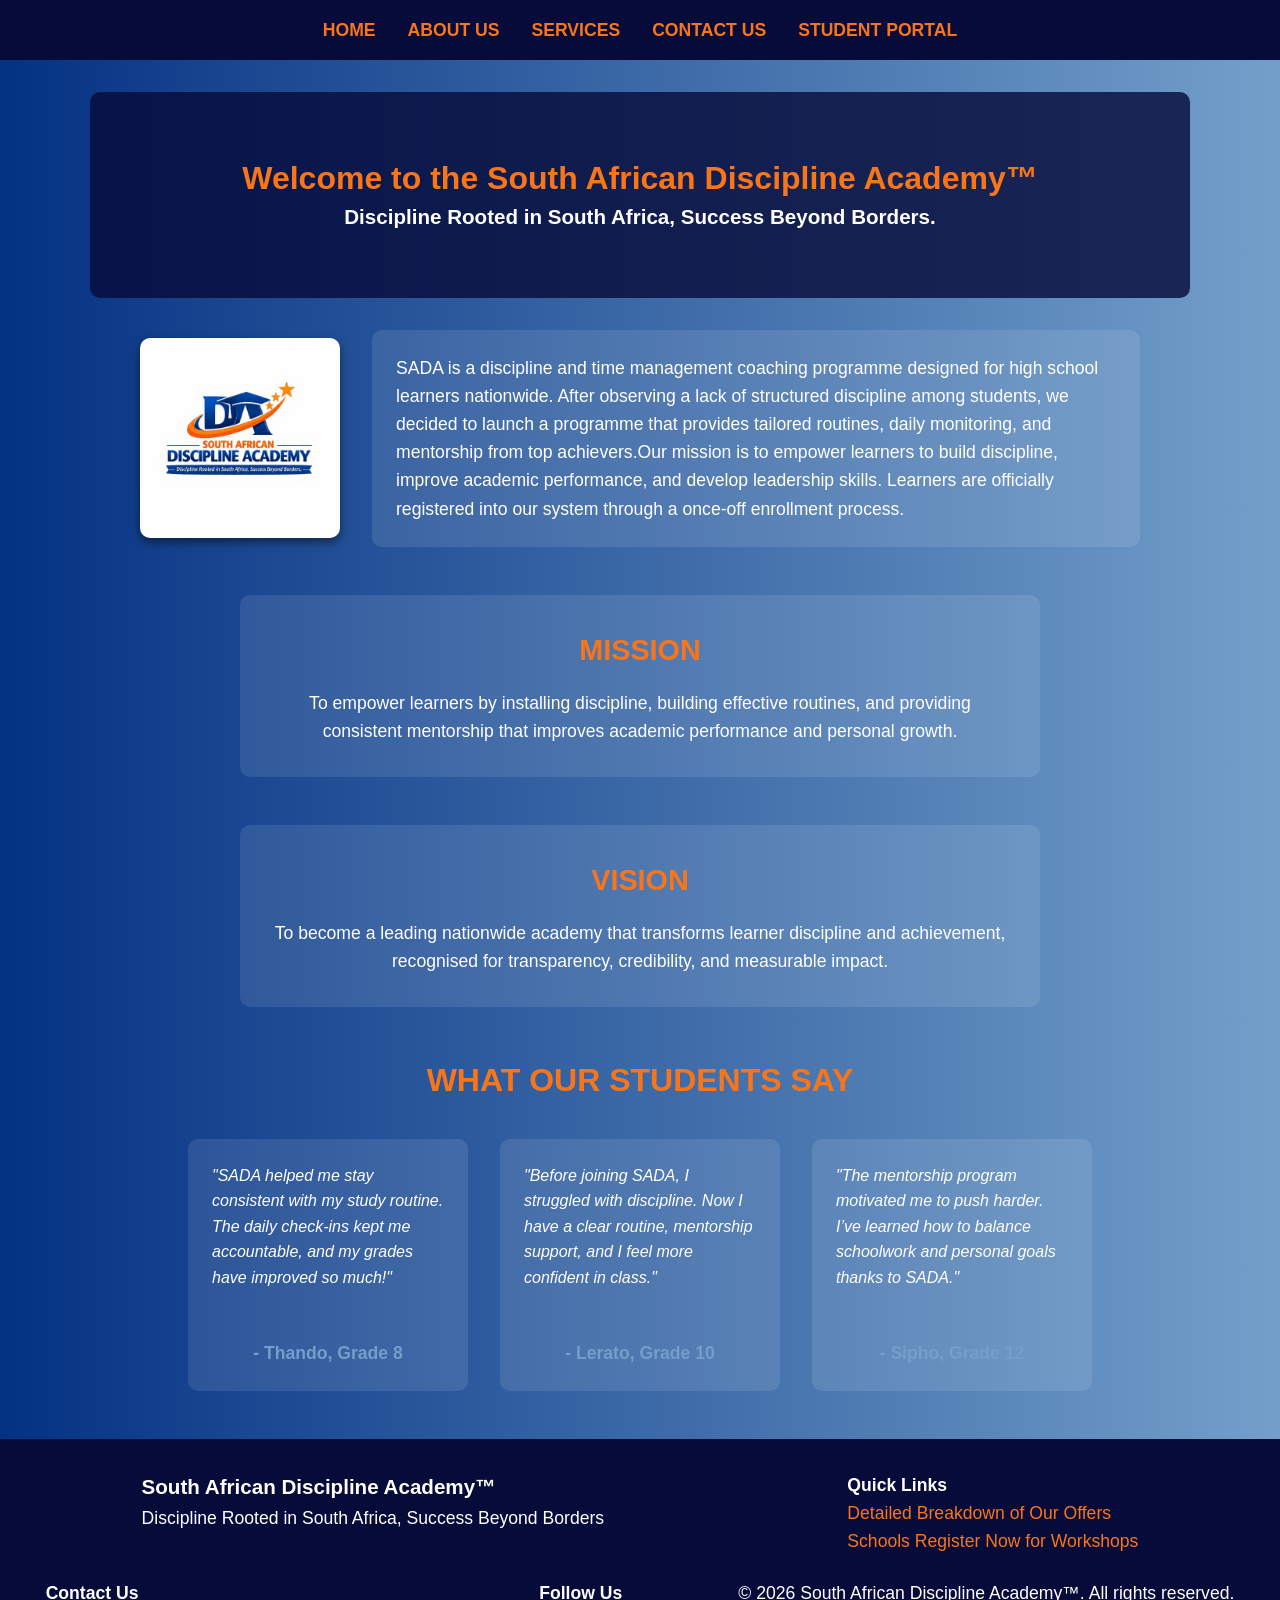
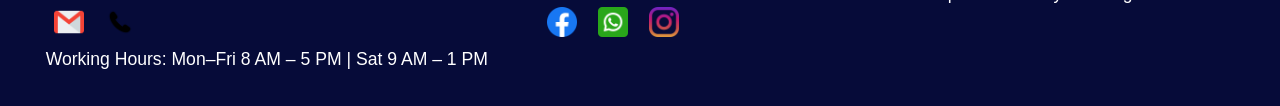
<file: index.html>
<!DOCTYPE html>
<html lang="en">
<head>
    <meta charset="UTF-8">
    <meta name="viewport" content="width=device-width, initial-scale=1.0">
    <title>HOME - SADA</title>
    <link rel="stylesheet" href="styles.css">

</head>
<body>
    <!--   Navigation -->
   <div class="navbar">
  <nav>
    <a href="index.html">HOME</a> 
    <a href="about.html">ABOUT US</a> 
    <a href="services.html">SERVICES</a> 
    <a href="contact.html">CONTACT US</a> 
    <a href="portal.html">STUDENT PORTAL</a>
  </nav>
</div>
    <!-- Hero / Welcome -->
    <section>
      <div class="welcome-box">
        <h1>Welcome to the South African Discipline Academy&trade;</h1>
         <h3>Discipline Rooted in South Africa, Success Beyond Borders.</h3>
      
      </div>
      <!-- intro -->
      <div class="logo-box">
        <img src="images/hero/LOGO.jpeg" alt="logo" class="SADA logo">
       <p class="intro-text">SADA is a discipline and time management coaching programme designed for high school learners nationwide.
        After observing a lack of structured discipline among students, 
        we decided to launch a programme that provides tailored routines, daily monitoring, and mentorship from top achievers.Our mission is to empower learners to build discipline, improve academic performance, and develop leadership skills. Learners are officially registered into our system through a once‑off enrollment process.</p>
      </div>
    </section>


    <!-- Mission -->
    <section class="mission-box">
        <h2 class="mission-title">MISSION</h2>
        <p class="mission-text">To empower learners by installing discipline, building effective routines, and 
providing consistent mentorship that improves academic performance and personal growth.</p>
    </section>

    <!-- Vision -->
    <section class="mission-box">
        <h2 class="mission-title">VISION</h2>
        <p class="mission-text">To become a leading nationwide academy that transforms learner discipline and 
achievement, recognised for transparency, credibility, and measurable impact.</p>
    </section>

    <!-- Testimonials -->
    
<section class="testimonials">
  <h2>WHAT OUR STUDENTS SAY</h2>
  <div>
    
    <div>
      <p><i>"SADA helped me stay consistent with my study routine. The daily check-ins kept me accountable, and my grades have improved so much!"</i></p>
      <h4>- Thando, Grade 8</h4>
    </div>
    
    <div>
      <p><i>"Before joining SADA, I struggled with discipline. Now I have a clear routine, mentorship support, and I feel more confident in class."</i></p>
      <h4>- Lerato, Grade 10</h4>
    </div>
    
    <div>
      <p><i>"The mentorship program motivated me to push harder. I’ve learned how to balance schoolwork and personal goals thanks to SADA."</i></p>
      <h4>- Sipho, Grade 12</h4>
    </div>
    
  </div>
</section>



<!-- Footer -->
   <footer>
  <div>
    <h3>South African Discipline Academy&trade;</h3>
    <p>Discipline Rooted in South Africa, Success Beyond Borders</p>
  </div>

  <div>
    <h4>Quick Links</h4>
    <a href="Detailed Breakdown.html">Detailed Breakdown of Our Offers</a><br>
    <a href="https://docs.google.com/forms/d/e/1FAIpQLSfvO3RG-C7baYHBlSkjq3OkxenrDCZ-SoeYzi7Da3I5WyfHOg/viewform" target="_blank">
      Schools Register Now for Workshops
    </a>
  </div>

  <div>
    <h4>Contact Us</h4>
    <a href="mailto:info@sadisciplineacademy.co.za">
      <img src="images/icons/gmail.png" alt="Email" width="30" height="30">
    </a>
    <a href="tel:+27 723 140 840">
      <img src="images/icons/phone.png" alt="Phone" width="30" height="30">
    </a>
    <p>Working Hours: Mon–Fri 8 AM – 5 PM  | Sat 9 AM – 1 PM</p>
  </div>

  <div>
    <h4>Follow Us</h4>
      <a href="https://www.facebook.com/share/1HBwMJVQP3/">
       <img src="images/icons/facebook.png" alt="Facebook link" width="30" height="30">
      </a>
      <a href="https://wa.me/qr/XKIOKYFAFIOEA1">
        <img src="images/icons/whatsapp.png" alt="WhatsApp link" width="30" height="30">
      </a>
      <a href="https://www.instagram.com/mafiswana22/">
       <img src="images/icons/instagram.png" alt="Instagram link" width="30" height="30">
      </a>
  </div>

  <div>
    <p>© 2026 South African Discipline Academy&trade;. All rights reserved.</p>
  </div>
</footer>

</body>
</html>
</file>
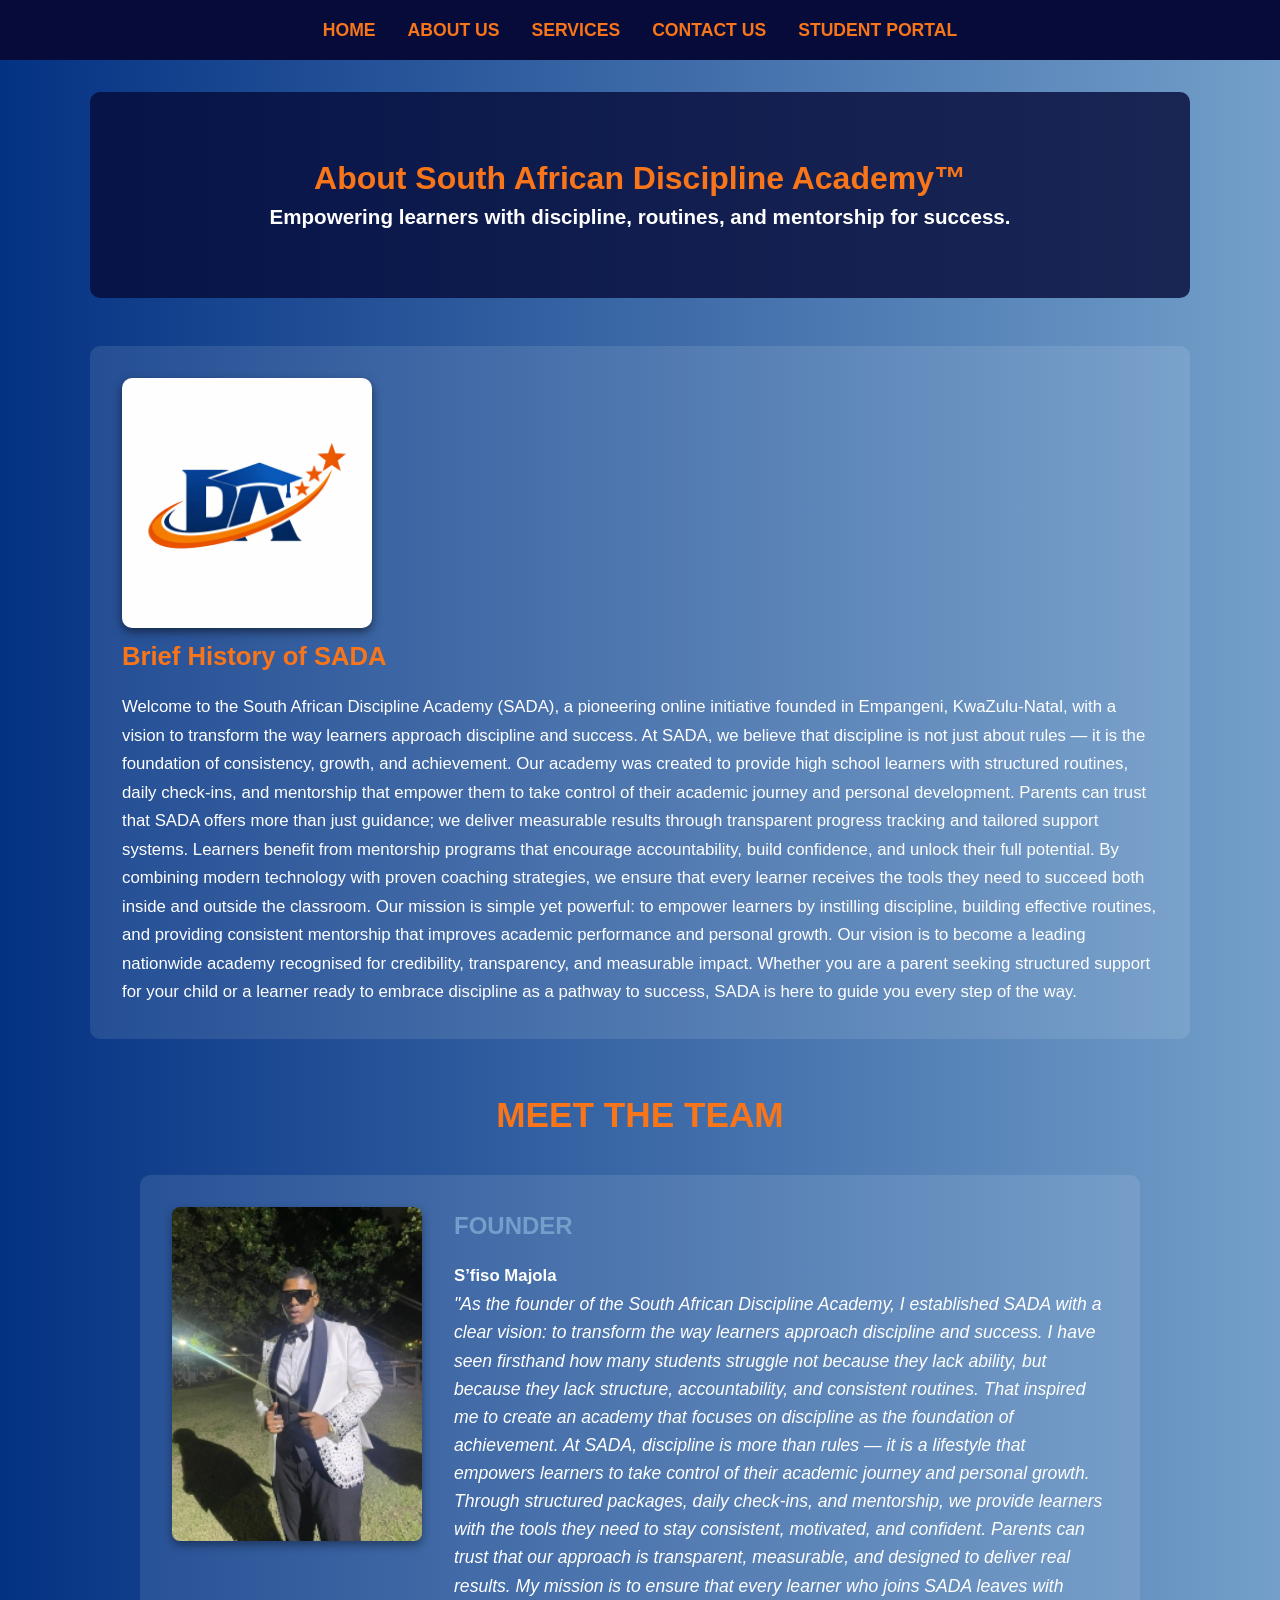
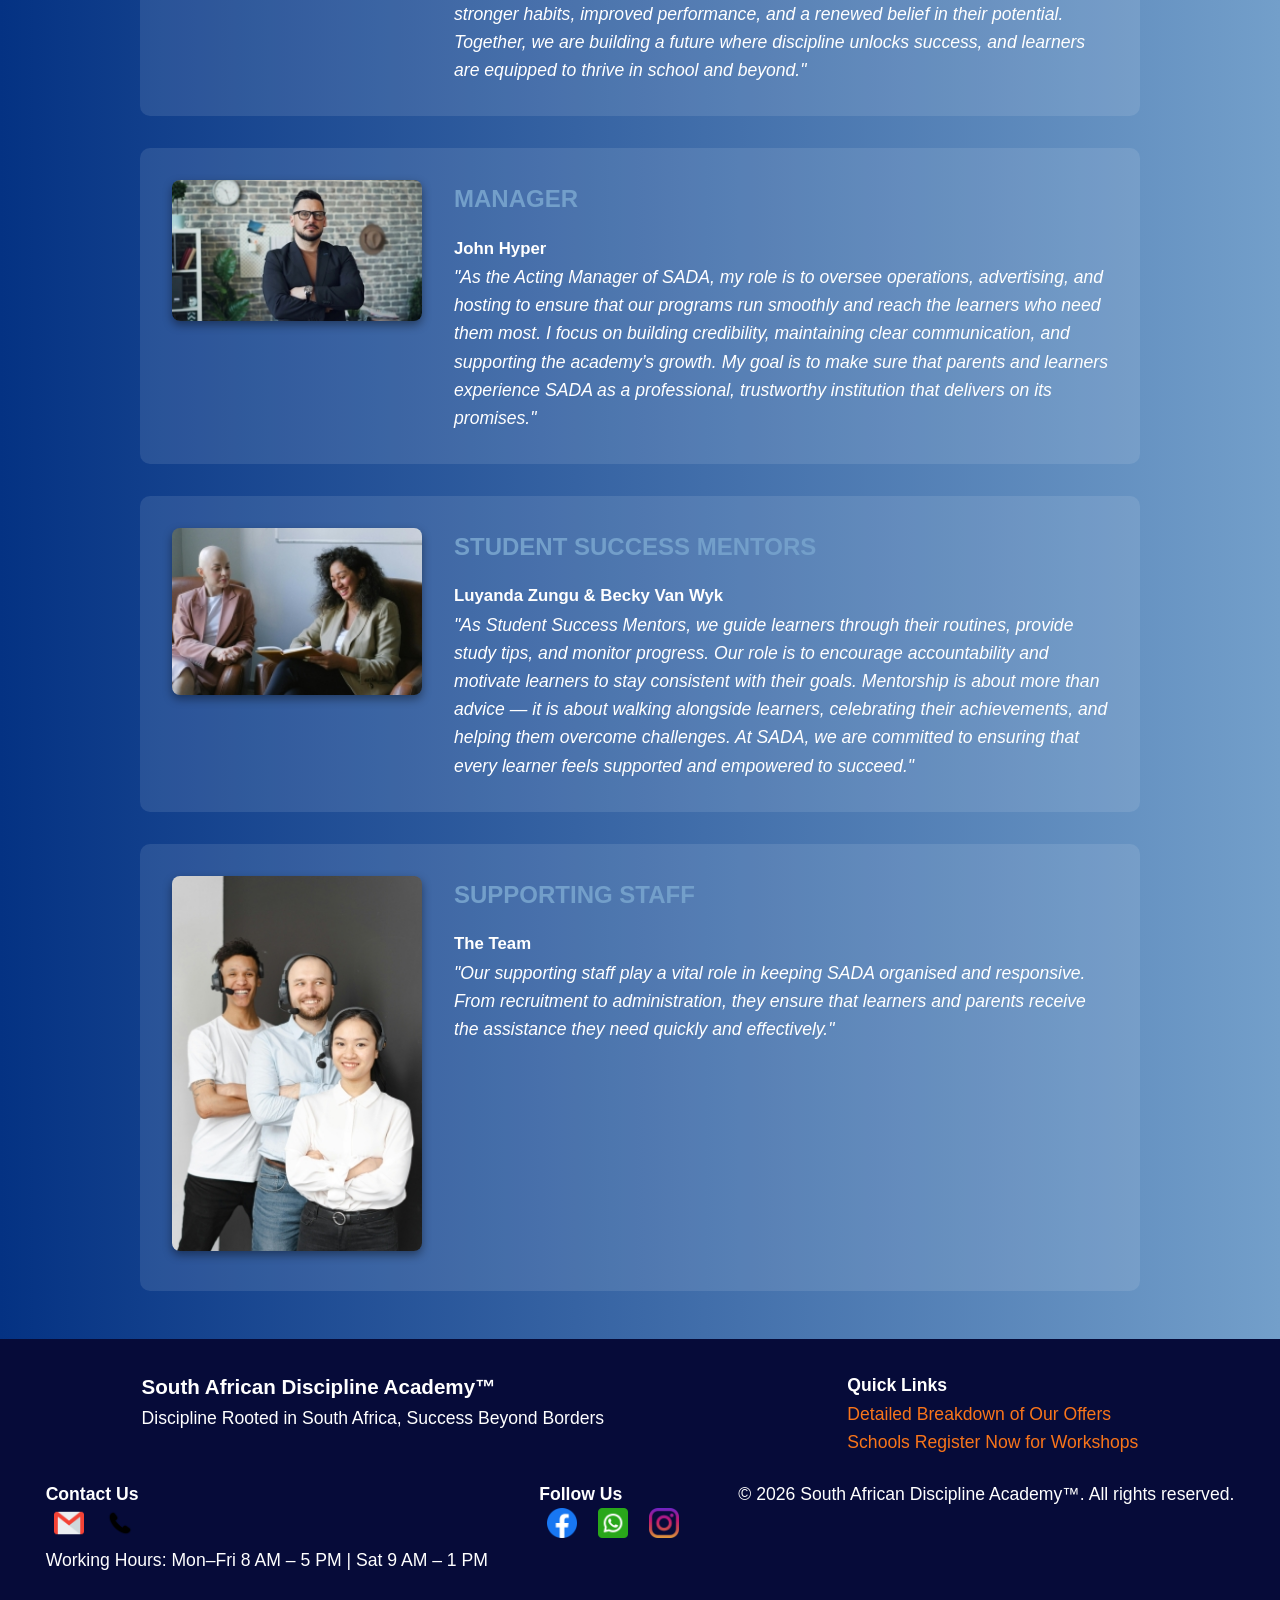
<file: about.html>
<!DOCTYPE html>
<html lang="en">
<head>
  <meta charset="UTF-8">
  <meta name="viewport" content="width=device-width, initial-scale=1.0">
  <title>About Us - SADA</title>
  <link rel="stylesheet" href="styles.css">
</head>


<body>
   <div class="navbar">
  <nav>
    <a href="index.html">HOME</a> 
    <a href="about.html">ABOUT US</a> 
    <a href="services.html">SERVICES</a> 
    <a href="contact.html">CONTACT US</a> 
    <a href="portal.html">STUDENT PORTAL</a>
  </nav>
</div>

  <!-- Headline -->
    <div class="welcome-box">
    <h1>About South African Discipline Academy&trade;</h1>
    <h3>Empowering learners with discipline, routines, and mentorship for success.</h3> 
  </div>

  <!-- Logo and Brief History -->
  <section class="about-history">
    <div class="history-box">
      <div class="history-logo">
    <img src="images/hero/Logotag.jpeg" alt="SADA Logo">
      </div>
      <div class="history-text">
    <h3>Brief History of SADA</h3>
    <p>
      Welcome to the South African Discipline Academy (SADA), a pioneering online initiative founded in Empangeni, KwaZulu‑Natal, with a vision to transform the way learners approach discipline and success. At SADA, we believe that discipline is not just about rules — it is the foundation of consistency, growth, and achievement. Our academy was created to provide high school learners with structured routines, daily check‑ins, and mentorship that empower them to take control of their academic journey and personal development.

Parents can trust that SADA offers more than just guidance; we deliver measurable results through transparent progress tracking and tailored support systems. Learners benefit from mentorship programs that encourage accountability, build confidence, and unlock their full potential. By combining modern technology with proven coaching strategies, we ensure that every learner receives the tools they need to succeed both inside and outside the classroom.

Our mission is simple yet powerful: to empower learners by instilling discipline, building effective routines, and providing consistent mentorship that improves academic performance and personal growth. Our vision is to become a leading nationwide academy recognised for credibility, transparency, and measurable impact. Whether you are a parent seeking structured support for your child or a learner ready to embrace discipline as a pathway to success, SADA is here to guide you every step of the way.
    </p>
  </div>
    </div>
  </section>

  <!-- Meet the Team -->
   <section class="team-section">
   <h1>MEET THE TEAM</h1>
</section>
<!-- Founder -->
<div class="team-box">
  <div class="team-image">
    <img src="images/hero/WhatsApp Image 2026-04-17 at 16.32.48.jpg" alt="Founder">
  </div>
  <div class="team-info">
    <h2>FOUNDER</h2>
   <b><p>S’fiso Majola</p></b> <i>"As the founder of the South African Discipline Academy, I established SADA with a clear vision: to transform the way learners approach discipline and success. I have seen firsthand how many students struggle not because they lack ability, but because they lack structure, accountability, and consistent routines. That inspired me to create an academy that focuses on discipline as the foundation of achievement.

At SADA, discipline is more than rules — it is a lifestyle that empowers learners to take control of their academic journey and personal growth. Through structured packages, daily check‑ins, and mentorship, we provide learners with the tools they need to stay consistent, motivated, and confident. Parents can trust that our approach is transparent, measurable, and designed to deliver real results.

My mission is to ensure that every learner who joins SADA leaves with stronger habits, improved performance, and a renewed belief in their potential. Together, we are building a future where discipline unlocks success, and learners are equipped to thrive in school and beyond."</i></p>
  </div>
</div>

<!-- Manager -->
<div class="team-box">
  <div class="team-image">
    <img src="images/hero/vitaly-gariev-jiOJQF5xEdw-unsplash.jpg" alt="Manager">
  </div>
  <div class="team-info">
    <h2>MANAGER</h2>
    <b><p>John Hyper</p></b>  <i>"As the Acting Manager of SADA, my role is to oversee operations, advertising, and hosting to ensure that our programs run smoothly and reach the learners who need them most. I focus on building credibility, maintaining clear communication, and supporting the academy’s growth. My goal is to make sure that parents and learners experience SADA as a professional, trustworthy institution that delivers on its promises."</i></p>
  </div>
</div>

<!-- Student Success Mentors -->
<div class="team-box">
  <div class="team-image">
    <img src="images/hero/pexels-shvetsa-5325089.jpg" alt="Mentors">
  </div>
  <div class="team-info">
    <h2>STUDENT SUCCESS MENTORS</h2>
   <b><p>Luyanda Zungu & Becky Van Wyk</p></b> <i>"As Student Success Mentors, we guide learners through their routines, provide study tips, and monitor progress. Our role is to encourage accountability and motivate learners to stay consistent with their goals. Mentorship is about more than advice — it is about walking alongside learners, celebrating their achievements, and helping them overcome challenges. At SADA, we are committed to ensuring that every learner feels supported and empowered to succeed."</i></p>
  </div>
</div>

<!-- Supporting Staff -->
<div class="team-box">
  <div class="team-image">
    <img src="images/hero/pexels-mikhail-nilov-7681580.jpg" alt="Staff">
  </div>
  <div class="team-info">
    <h2>SUPPORTING STAFF</h2>
    <b><p>The Team</p></b> <i>"Our supporting staff play a vital role in keeping SADA organised and responsive. From recruitment to administration, they ensure that learners and parents receive the assistance they need quickly and effectively."</i></p>
  </div>
</div>


   <!-- Footer -->
   <footer>
  <div>
    <h3>South African Discipline Academy&trade;</h3>
    <p>Discipline Rooted in South Africa, Success Beyond Borders</p>
  </div>

  <div>
    <h4>Quick Links</h4>
    <a href="Detailed Breakdown.html">Detailed Breakdown of Our Offers</a><br>
    <a href="https://docs.google.com/forms/d/e/1FAIpQLSfvO3RG-C7baYHBlSkjq3OkxenrDCZ-SoeYzi7Da3I5WyfHOg/viewform" target="_blank">
      Schools Register Now for Workshops
    </a>
  </div>

  <div>
    <h4>Contact Us</h4>
    <a href="mailto:info@sadisciplineacademy.co.za">
      <img src="images/icons/gmail.png" alt="Email" width="30" height="30">
    </a>
    <a href="tel:+27 723 140 840">
      <img src="images/icons/phone.png" alt="Phone" width="30" height="30">
    </a>
    <p>Working Hours: Mon–Fri 8 AM – 5 PM  | Sat 9 AM – 1 PM</p>
  </div>

  <div>
    <h4>Follow Us</h4>
      <a href="https://www.facebook.com/share/1HBwMJVQP3/">
       <img src="images/icons/facebook.png" alt="Facebook" width="30" height="30">
      </a>
      <a href="https://wa.me/qr/XKIOKYFAFIOEA1">
        <img src="images/icons/whatsapp.png" alt="WhatsApp" width="30" height="30">
      </a>
      <a href="https://www.instagram.com/mafiswana22/">
       <img src="images/icons/instagram.png" alt="Instagram" width="30" height="30">
      </a>
  </div>

  <div>
    <p>© 2026 South African Discipline Academy&trade;. All rights reserved.</p>
  </div>
</footer>
</body>
</html>
</file>
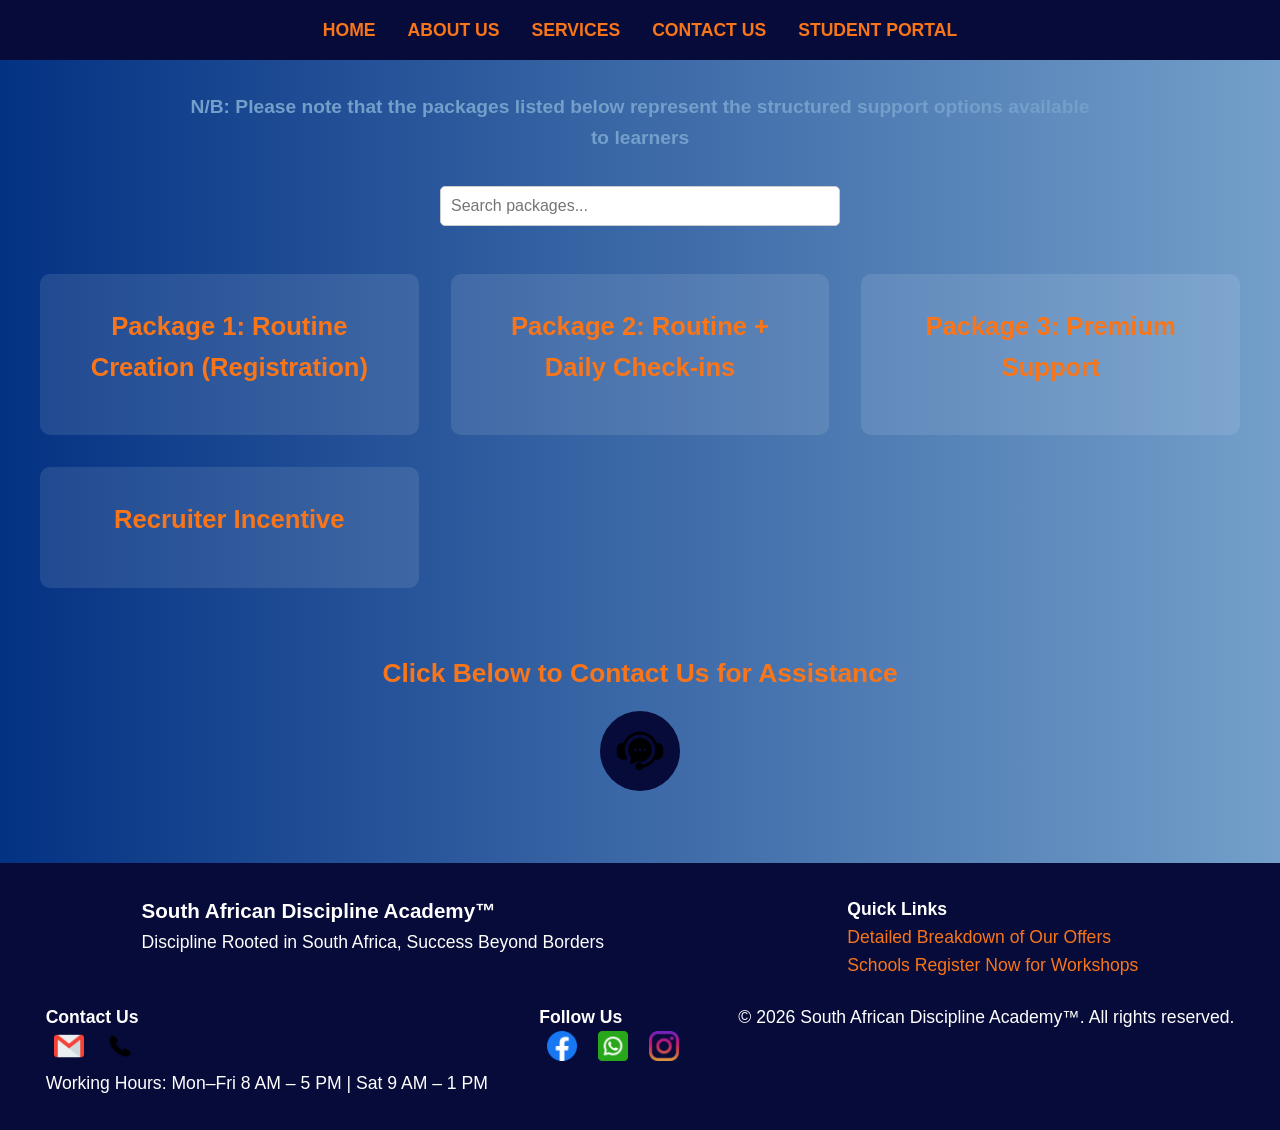
<file: Detailed Breakdown.html>
<!DOCTYPE html>
<html lang="en">
<head>
  <meta charset="UTF-8">
  <meta name="viewport" content="width=device-width, initial-scale=1.0">
  <title>Detailed Breakdown - SADA</title>
  <link rel="stylesheet" href="styles.css">

</head>
<body>

  <!-- Navigation -->
   <div class="navbar">
  <nav>
    <a href="index.html">HOME</a> 
    <a href="about.html">ABOUT US</a> 
    <a href="services.html">SERVICES</a> 
    <a href="contact.html">CONTACT US</a> 
    <a href="portal.html">STUDENT PORTAL</a>
  </nav>
</div>
 <h2 class="note">N/B: Please note that the packages listed below represent the structured support options available to learners</h2>
  <!--Detailed Breakdown for Offers-->
<!-- Search bar ABOVE the grid -->
  <input type="text" id="searchBox" placeholder="Search packages..." class="search-bar">
  <section class="breakdown-section">

  <!-- Package 1 -->
  <article class="breakdown-box">
    <h3 onclick="toggleBox(this)">Package 1: Routine Creation (Registration)</h3>
    <p style="display:none;">
      Our Routine Creation package is the starting point for every learner at SADA. 
      For a once‑off registration fee of R200, learners receive a personalized routine 
      designed to fit their academic and personal needs. This 30–60‑minute session can 
      be conducted either over the phone or face‑to‑face in Empangeni, ensuring that 
      each learner begins their journey with a clear, structured plan. By registering, 
      learners are officially added to our system and gain access to the academy’s 
      support network.
    </p>
  </article>

  <!-- Package 2 -->
  <article class="breakdown-box">
    <h3 onclick="toggleBox(this)">Package 2: Routine + Daily Check‑ins</h3>
    <p style="display:none;">
      The Routine + Daily Check‑ins package builds on the foundation of routine creation 
      by adding consistent accountability. For R480 initially, followed by R280 per month, 
      learners benefit from daily five‑minute monitoring calls. These check‑ins provide 
      encouragement, track progress, and help learners stay on course with their routines. 
      Parents can feel confident knowing that their child is being guided and supported 
      every day, with measurable results that reflect commitment and growth.
    </p>
  </article>

  <!-- Package 3 -->
  <article class="breakdown-box">
    <h3 onclick="toggleBox(this)">Package 3: Premium Support</h3>
    <p style="display:none;">
      Our Premium Support package is designed for learners who want maximum guidance 
      and mentorship. The first month costs R650, followed by R450 per month thereafter. 
      This package includes routine creation, daily monitoring, and weekly 30‑minute calls 
      with Top Achievers via Teams, WhatsApp, or direct communication. Learners also 
      receive an end‑of‑term progress review to evaluate their achievements and areas 
      for improvement. Premium Support ensures that learners are not only disciplined 
      but also inspired by role models who have excelled academically.
    </p>
  </article>

  <!-- Recruiter Incentive -->
  <article class="breakdown-box">
    <h3 onclick="toggleBox(this)">Recruiter Incentive</h3>
    <p style="display:none;">
      At SADA, we reward commitment and results. Learners who demonstrate discipline 
      and progress can earn part‑time roles as recruiters, helping to expand the academy’s 
      reach. Recruiters receive a 15% commission for every new learner they bring in, 
      turning discipline into both personal growth and an opportunity for leadership. 
      This incentive encourages learners to take ownership of their journey while 
      contributing to the success of others.
    </p>
  </article>

</section>

   <!-- Contact Us for Assistance -->
  <section class="contact-section">
    <h2>Click Below to Contact Us for Assistance</h2>
    <a href="tel:+27723140840" class="contact-link">
      <img src="images/services/customer-service.png" alt="Person wearing a headset and smiling representing customer service and phone support; friendly, helpful tone; simple blue background">
    </a>
  </section>

  <!-- Footer -->
   <footer>
  <div>
    <h3>South African Discipline Academy&trade;</h3>
    <p>Discipline Rooted in South Africa, Success Beyond Borders</p>
  </div>

  <div>
    <h4>Quick Links</h4>
    <a href="Detailed Breakdown.html">Detailed Breakdown of Our Offers</a><br>
    <a href="https://docs.google.com/forms/d/e/1FAIpQLSfvO3RG-C7baYHBlSkjq3OkxenrDCZ-SoeYzi7Da3I5WyfHOg/viewform" target="_blank">
      Schools Register Now for Workshops
    </a>
  </div>

  <div>
    <h4>Contact Us</h4>
    <a href="mailto:info@sadisciplineacademy.co.za">
      <img src="images/icons/gmail.png" alt="Email" width="30" height="30">
    </a>
    <a href="tel:+27 723 140 840">
      <img src="images/icons/phone.png" alt="Phone" width="30" height="30">
    </a>
    <p>Working Hours: Mon–Fri 8 AM – 5 PM  | Sat 9 AM – 1 PM</p>
  </div>

  <div>
    <h4>Follow Us</h4>
      <a href="https://www.facebook.com/share/1HBwMJVQP3/">
       <img src="images/icons/facebook.png" alt="Facebook" width="30" height="30">
      </a>
      <a href="https://wa.me/qr/XKIOKYFAFIOEA1">
        <img src="images/icons/whatsapp.png" alt="WhatsApp" width="30" height="30">
      </a>
      <a href="https://www.instagram.com/mafiswana22/">
       <img src="images/icons/instagram.png" alt="Instagram" width="30" height="30">
      </a>
  </div>

  <div>
    <p>© 2026 South African Discipline Academy&trade;. All rights reserved.</p>
  </div>
</footer>
<!-- JavaScript -->
  <script>
    function toggleBox(element) {
      const content = element.nextElementSibling;
      content.style.display = content.style.display === "none" ? "block" : "none";
    }

    const searchBox = document.getElementById("searchBox");
    searchBox.addEventListener("keyup", () => {
      const filter = searchBox.value.toLowerCase();
      document.querySelectorAll(".breakdown-box").forEach(box => {
        if (box.innerText.toLowerCase().includes(filter)) {
          box.style.display = "";
          box.querySelector("p").style.display = "block"; // show description when searching
        } else {
          box.style.display = "none";
        }
      });
    });
  </script>

</body>
</html>
</file>
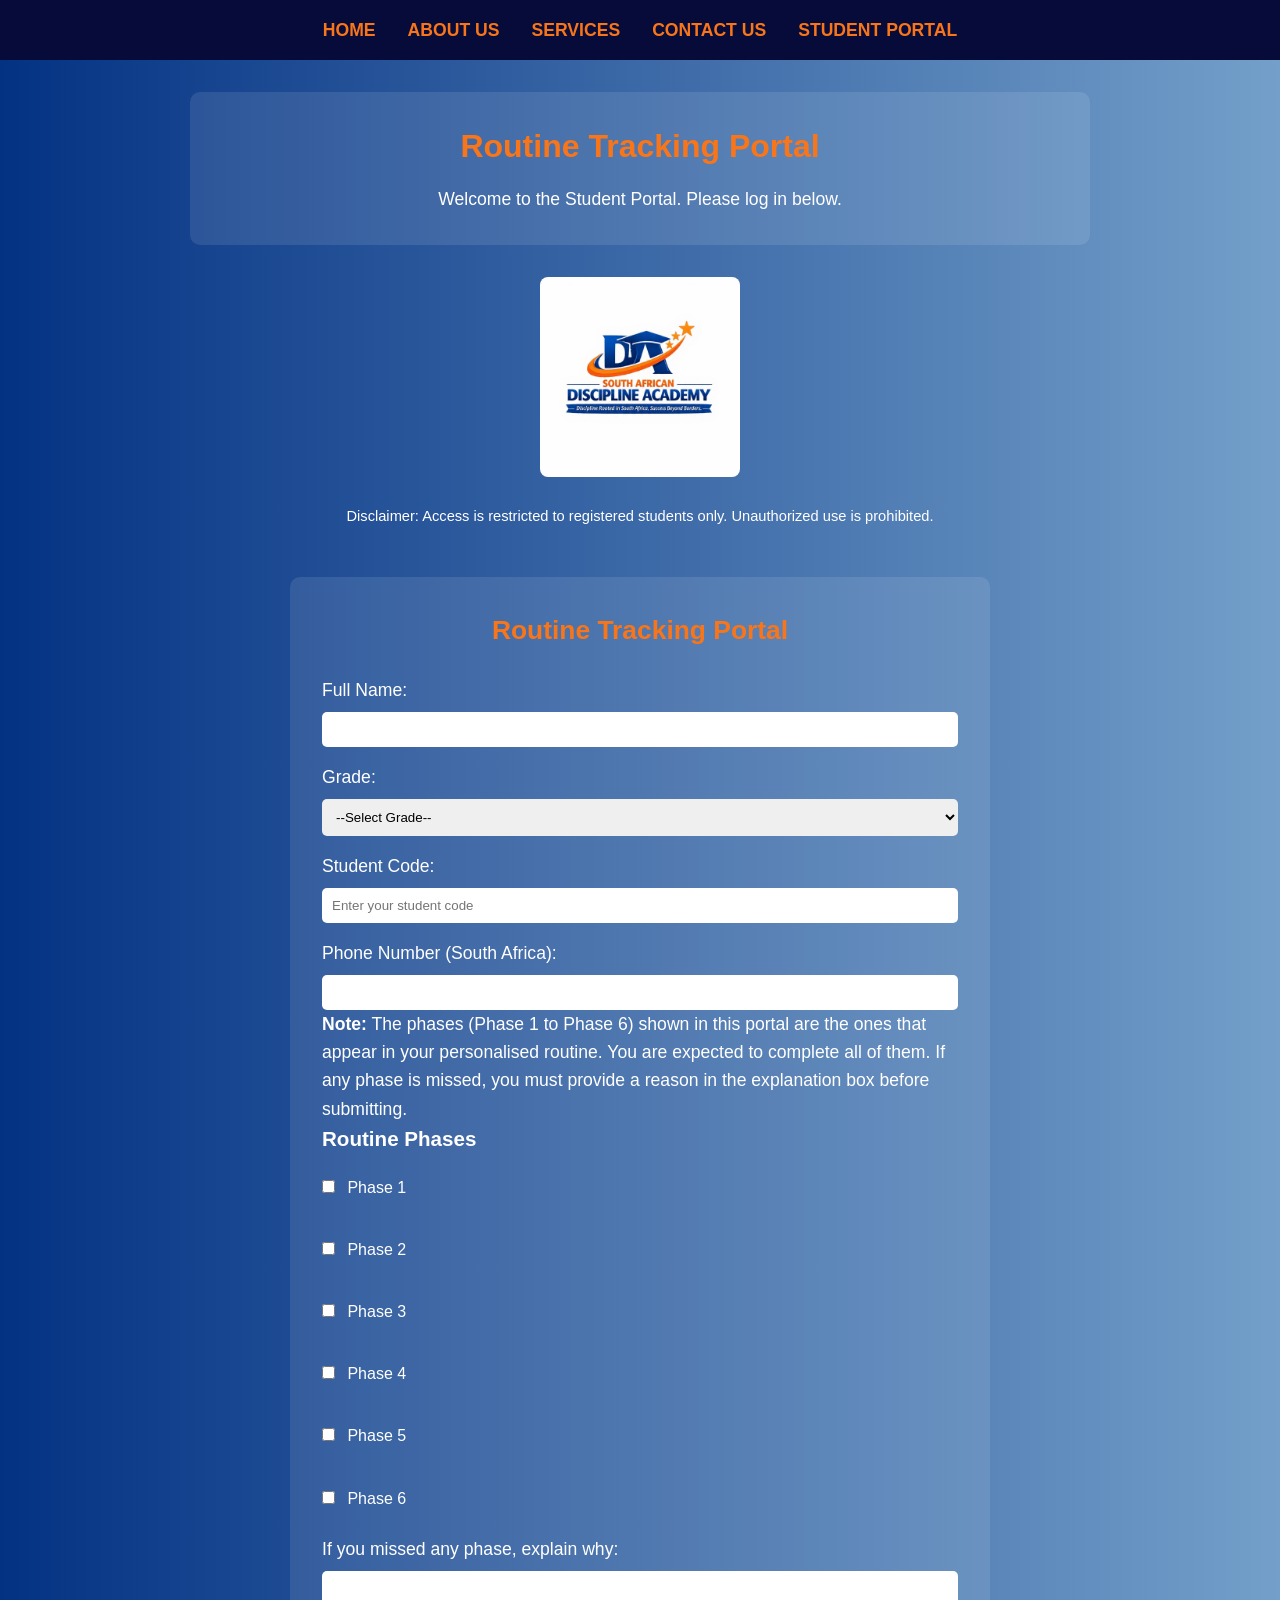
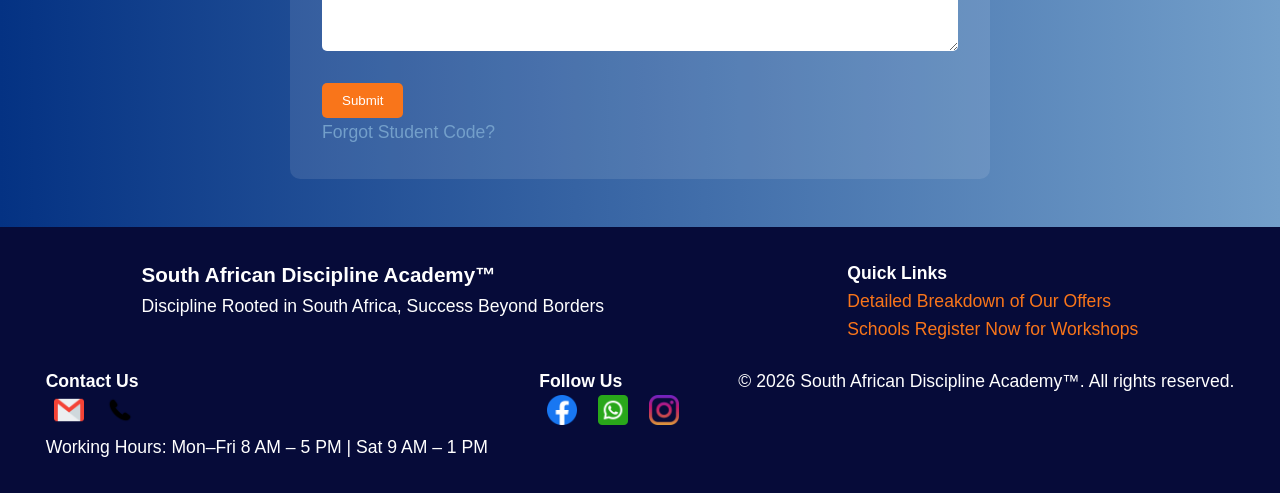
<file: portal.html>
<!DOCTYPE html>
<html lang="en">
<head>
    <meta charset="UTF-8">
    <meta name="viewport" content="width=device-width, initial-scale=1.0">
    <title>Student Portal - SADA</title>
    <link rel="stylesheet" href="styles.css">

</head>
<body>
   
    <!-- Navigation -->
     <div class="navbar">
  <nav>
    <a href="index.html">HOME</a> 
    <a href="about.html">ABOUT US</a> 
    <a href="services.html">SERVICES</a> 
    <a href="contact.html">CONTACT US</a> 
    <a href="portal.html">STUDENT PORTAL</a>
  </nav>
</div>
  <!-- Routine Tracking Portal -->
  <section class="portal-header">
    <div class="welcome-box">
      <h1>Routine Tracking Portal</h1>
      <p>Welcome to the Student Portal. Please log in below.</p>
    </div>
  </section>
<!-- Disclaimer -->
  <section class="portal-disclaimer">
    <img src="images/hero/LOGO.jpeg" width="400" height="470" alt="SADA Logo"> 
    <p><small>Disclaimer: Access is restricted to registered students only. Unauthorized use is prohibited.</small></p>
  </section>

  <section class="portal-form">
  <h2>Routine Tracking Portal</h2>
  <form action="#" method="post">
    <!-- Learner Details -->
    <label for="name">Full Name:</label>
    <input type="text" id="name" name="name" required>

    <label for="grade">Grade:</label>
    <select id="grade" name="grade" required>
      <option value="">--Select Grade--</option>
      <option value="8">Grade 8</option>
      <option value="9">Grade 9</option>
      <option value="10">Grade 10</option>
      <option value="11">Grade 11</option>
      <option value="12">Grade 12</option>
    </select>

   <label for="studentcode">Student Code:</label>
    <input type="text" id="studentcode" name="studentcode" 
       placeholder="Enter your student code"
       title="Please enter your assigned student code" 
       required>
    <label for="phone">Phone Number (South Africa):</label>
    <input type="tel" id="phone" name="phone"
           pattern="^0\d{9}$"
           title="Enter a valid 10-digit South African phone number starting with 0"
           required>
    
           <p><strong>Note:</strong> The phases (Phase 1 to Phase 6) shown in this portal are the ones that appear in your personalised routine. You are expected to complete all of them. If any phase is missed, you must provide a reason in the explanation box before submitting.</p>
     

    <!-- Phases -->
    <h3>Routine Phases</h3>
    <div class="phases">
    <label><input type="checkbox" name="phase[]" value="Phase 1"> Phase 1</label>
    <label><input type="checkbox" name="phase[]" value="Phase 2"> Phase 2</label>
    <label><input type="checkbox" name="phase[]" value="Phase 3"> Phase 3</label>
    <label><input type="checkbox" name="phase[]" value="Phase 4"> Phase 4</label>
    <label><input type="checkbox" name="phase[]" value="Phase 5"> Phase 5</label>
    <label><input type="checkbox" name="phase[]" value="Phase 6"> Phase 6</label>
    </div>

    <!-- Explanation if missed -->
    <label for="reason">If you missed any phase, explain why:</label>
    <textarea id="reason" name="reason" rows="4" cols="50"></textarea>

    <!-- Submit -->
    <button type="submit">Submit</button>
  </form>

    <!-- Forgot Password Link -->
    <p>
  <a href="mailto:info@sadisciplineacademy.co.za?subject=Student Code Reset">
    Forgot Student Code?</a></p>
  </section>
 

   <!-- Footer -->
   <footer>
  <div>
    <h3>South African Discipline Academy&trade;</h3>
    <p>Discipline Rooted in South Africa, Success Beyond Borders</p>
  </div>

  <div>
    <h4>Quick Links</h4>
    <a href="Detailed Breakdown.html">Detailed Breakdown of Our Offers</a><br>
    <a href="https://docs.google.com/forms/d/e/1FAIpQLSfvO3RG-C7baYHBlSkjq3OkxenrDCZ-SoeYzi7Da3I5WyfHOg/viewform" target="_blank">
      Schools Register Now for Workshops
    </a>
  </div>

  <div>
    <h4>Contact Us</h4>
    <a href="mailto:info@sadisciplineacademy.co.za">
      <img src="images/icons/gmail.png" alt="Email" width="30" height="30">
    </a>
    <a href="tel:+27 723 140 840">
      <img src="images/icons/phone.png" alt="Phone" width="30" height="30">
    </a>
    <p>Working Hours: Mon–Fri 8 AM – 5 PM  | Sat 9 AM – 1 PM</p>
  </div>

  <div>
    <h4>Follow Us</h4>
      <a href="https://www.facebook.com/share/1HBwMJVQP3/">
       <img src="images/icons/facebook.png" alt="Facebook" width="30" height="30">
      </a>
      <a href="https://wa.me/qr/XKIOKYFAFIOEA1">
        <img src="images/icons/whatsapp.png" alt="WhatsApp" width="30" height="30">
      </a>
      <a href="https://www.instagram.com/mafiswana22/">
       <img src="images/icons/instagram.png" alt="Instagram" width="30" height="30">
      </a>
  </div>

  <div>
    <p>© 2026 South African Discipline Academy&trade;. All rights reserved.</p>
  </div>
</footer>
</body>
</html>
</file>
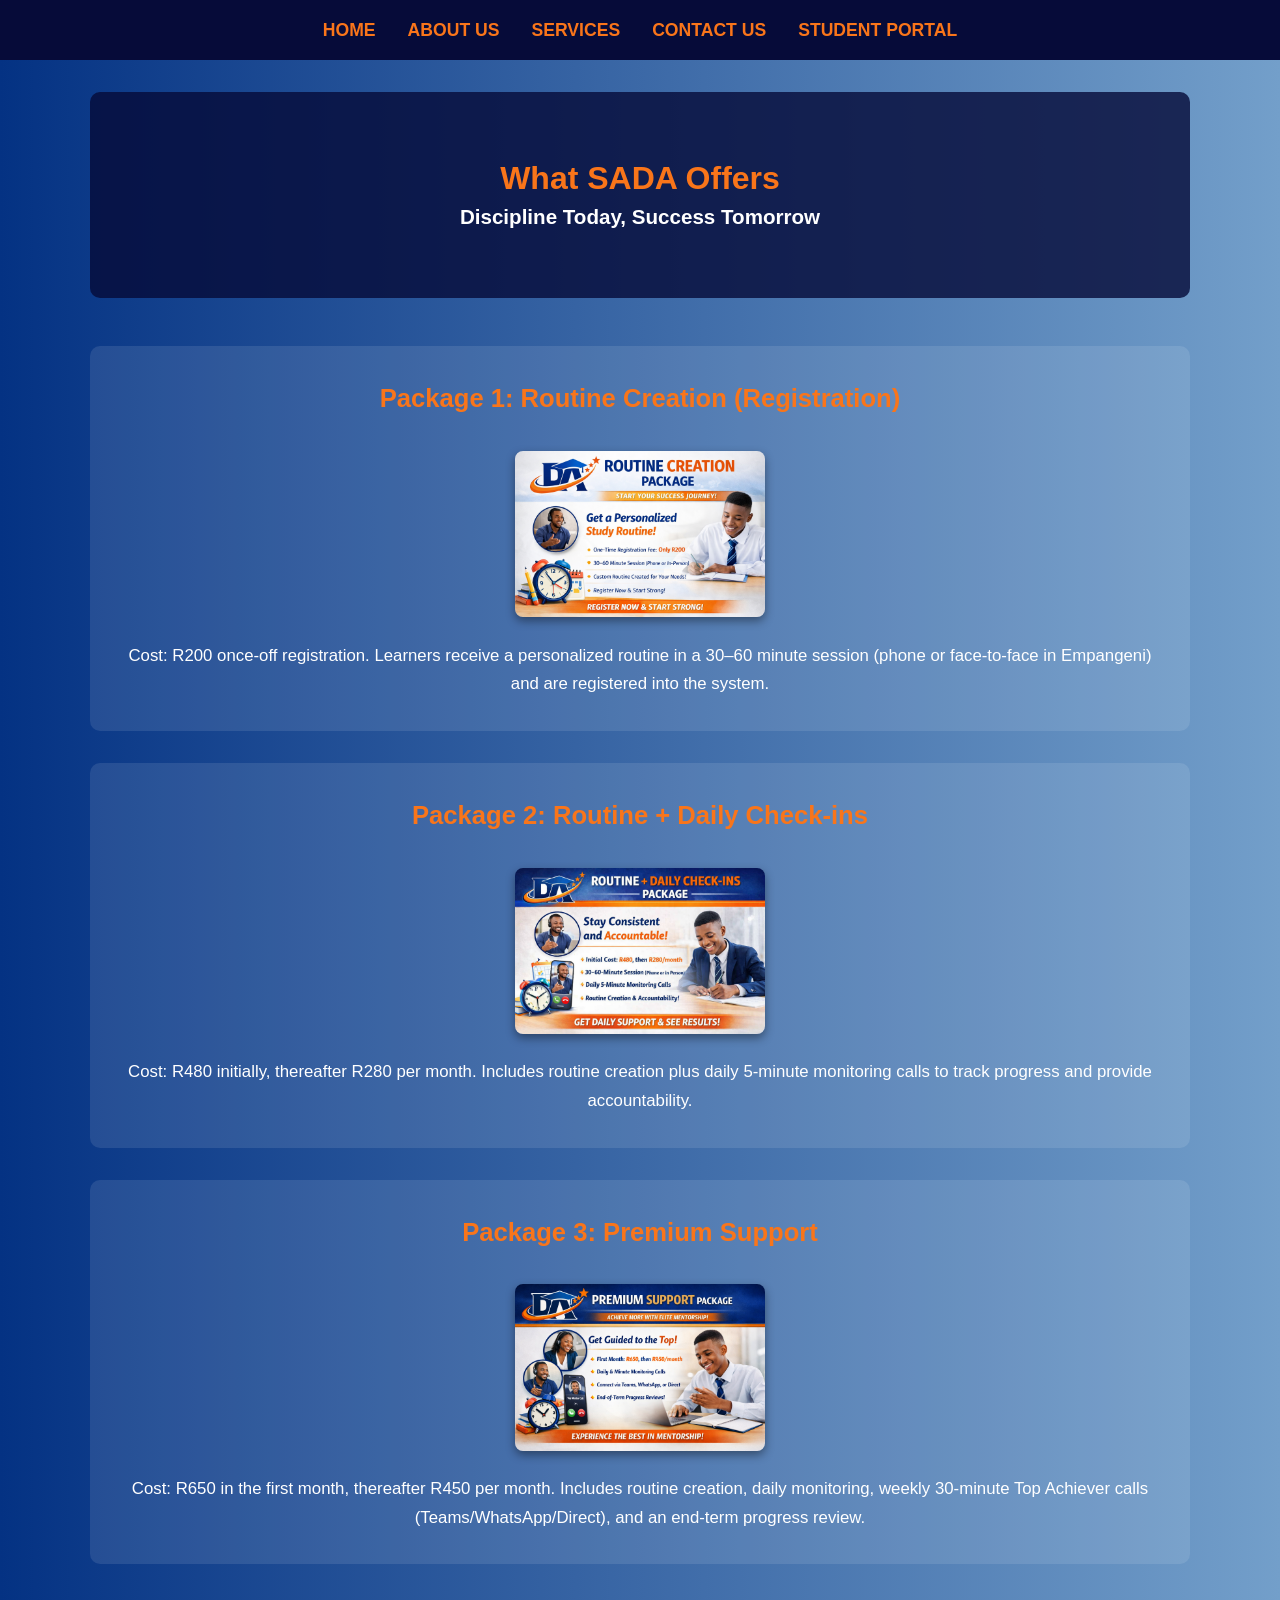
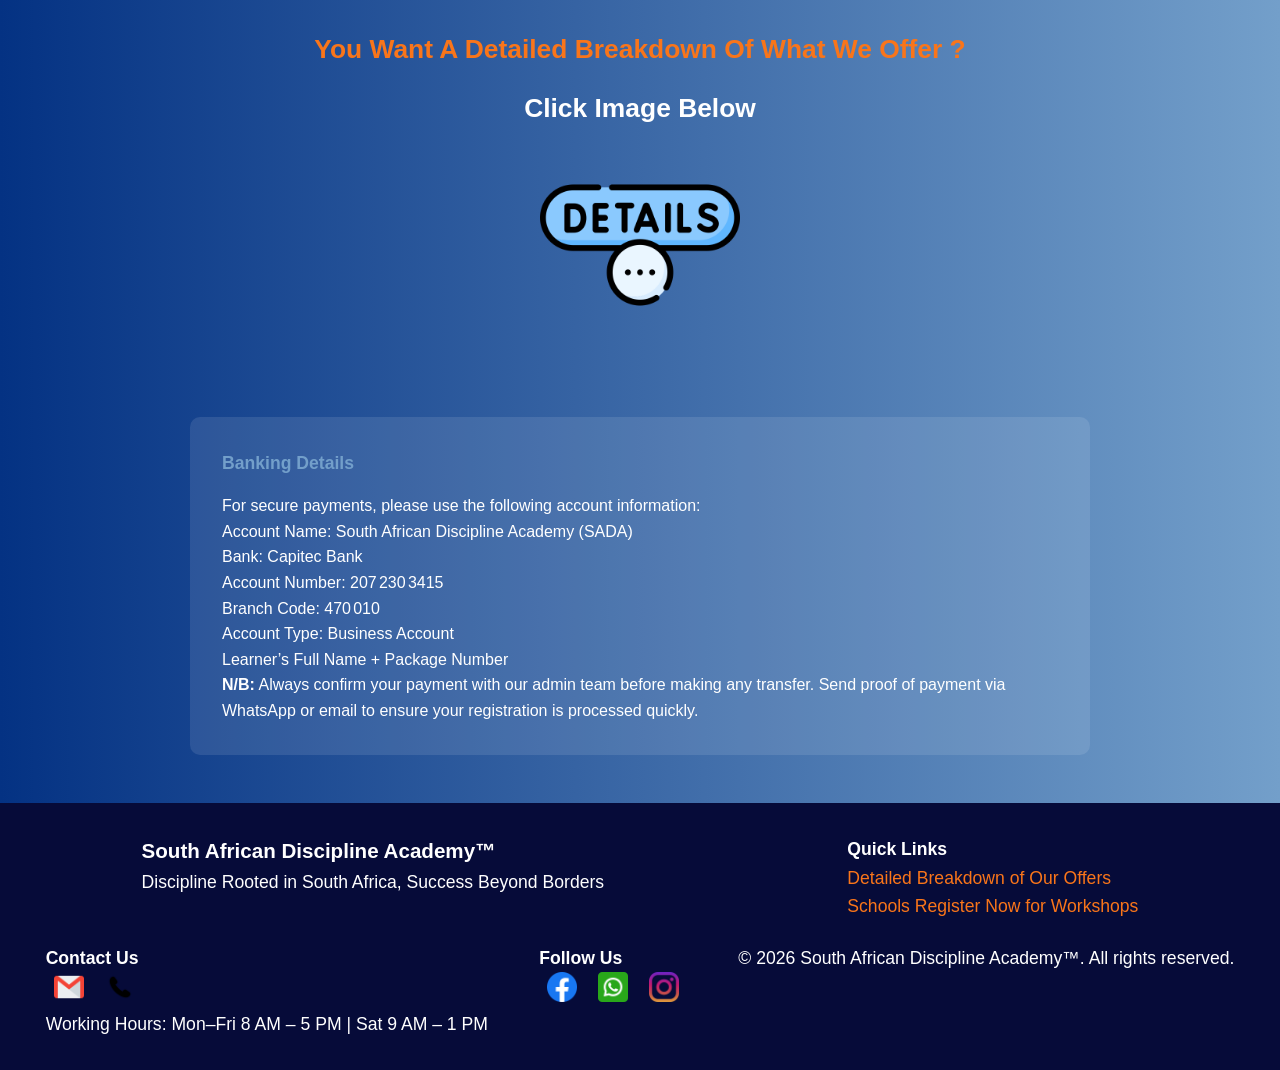
<file: services.html>
<!DOCTYPE html>
<html lang="en">
<head>
  <meta charset="UTF-8">
  <meta name="viewport" content="width=device-width, initial-scale=1.0">
  <title>Services - SADA</title>
  <link rel="stylesheet" href="styles.css">

</head>
<body>

  <!-- Navigation -->
  <div class="navbar">
    <nav>
      <a href="index.html">HOME</a> 
      <a href="about.html">ABOUT US</a> 
      <a href="services.html">SERVICES</a> 
      <a href="contact.html">CONTACT US</a> 
      <a href="portal.html">STUDENT PORTAL</a>
    </nav>
  </div>

  <!-- Headline -->
    <div class="welcome-box">
      <h1>What SADA Offers</h1>
      <h3>Discipline Today, Success Tomorrow</h3>
    </div>

  <!-- What we Offer -->
  <section class="services-section">

  <div class="service-box">
  <h3>Package 1: Routine Creation (Registration)</h3>
  <img src="images/services/Package 1.png" width="30" height="30" onclick="openLightbox(this)">
  <p>Cost: R200 once‑off registration. Learners receive a personalized routine in a 30–60 minute session (phone or face‑to‑face in Empangeni) and are registered into the system.</p>
</div>

<div class="service-box">
  <h3>Package 2: Routine + Daily Check‑ins</h3>
  <img src="images/services/Package 2.png" width="30" height="30" onclick="openLightbox(this)">
  <p>Cost: R480 initially, thereafter R280 per month. Includes routine creation plus daily 5‑minute monitoring calls to track progress and provide accountability.</p>
</div>

<div class="service-box">
  <h3>Package 3: Premium Support</h3>
  <img src="images/services/Package 3.png" width="30" height="30" onclick="openLightbox(this)">
  <p>Cost: R650 in the first month, thereafter R450 per month. Includes routine creation, daily monitoring, weekly 30‑minute Top Achiever calls (Teams/WhatsApp/Direct), and an end‑term progress review.</p>
</div>

  </section>

  <!--Detailed Breakdown Quick Link-->
    
 <section class="details-section">
  <h1>You Want A Detailed Breakdown Of What We Offer ?</h1>
  <h2>Click Image Below</h2>
  <a href="Detailed Breakdown.html">
    <img src="images/services/details.png" alt="Detailed Breakdown" width="200" height="200">
 </a> 
 </section>
 
   <section class="banking-section">
    <h4> Banking Details</h4>
 <p>For secure payments, please use the following account information:</p>

 <p>Account Name: South African Discipline Academy (SADA)</p>
  <p> Bank: Capitec Bank</p>
 <p>Account Number: 207 230 3415</p>
 <p>Branch Code: 470 010</p>
  <p>Account Type: Business Account</p>
   <p>Learner’s Full Name + Package Number</p>

 <p><strong>N/B:</strong> Always confirm your payment with our admin team before making any transfer. Send proof of payment via WhatsApp or email to ensure your registration is processed quickly.</p>
  </section>

  <!-- Footer -->
   <footer>
  <div>
    <h3>South African Discipline Academy&trade;</h3>
    <p>Discipline Rooted in South Africa, Success Beyond Borders</p>
  </div>

  <div>
    <h4>Quick Links</h4>
    <a href="Detailed Breakdown.html">Detailed Breakdown of Our Offers</a><br>
    <a href="https://docs.google.com/forms/d/e/1FAIpQLSfvO3RG-C7baYHBlSkjq3OkxenrDCZ-SoeYzi7Da3I5WyfHOg/viewform" target="_blank">
      Schools Register Now for Workshops
    </a>
  </div>

  <div>
    <h4>Contact Us</h4>
    <a href="mailto:info@sadisciplineacademy.co.za">
      <img src="images/icons/gmail.png" alt="Email" width="30" height="30">
    </a>
    <a href="tel:+27 723 140 840">
      <img src="images/icons/phone.png" alt="Phone" width="30" height="30">
    </a>
    <p>Working Hours: Mon–Fri 8 AM – 5 PM  | Sat 9 AM – 1 PM</p>
  </div>

  <div>
    <h4>Follow Us</h4>
      <a href="https://www.facebook.com/share/1HBwMJVQP3/">
       <img src="images/icons/facebook.png" alt="Facebook" width="30" height="30">
      </a>
      <a href="https://wa.me/qr/XKIOKYFAFIOEA1">
        <img src="images/icons/whatsapp.png" alt="WhatsApp" width="30" height="30">
      </a>
      <a href="https://www.instagram.com/mafiswana22/">
       <img src="images/icons/instagram.png" alt="Instagram" width="30" height="30">
      </a>
  </div>

  <div>
    <p>© 2026 South African Discipline Academy&trade;. All rights reserved.</p>
  </div>
</footer>
<!-- Lightbox -->
<div id="lightbox" style="display:none; position:fixed; top:0; left:0; width:100%; height:100%; 
     background:rgba(0,0,0,0.8); text-align:center; z-index:1000;">
  <span onclick="closeLightbox()" style="color:white; font-size:30px; cursor:pointer; position:absolute; top:20px; right:40px;">×</span>
  <img id="lightbox-img" style="max-width:90%; max-height:80%; margin-top:50px;">
</div>

<script>
function openLightbox(img) {
  document.getElementById("lightbox").style.display = "block";
  document.getElementById("lightbox-img").src = img.src;
}

function closeLightbox() {
  document.getElementById("lightbox").style.display = "none";
}
</script>


</body>
</html>
</file>
<file: styles.css>
/* General Reset */
* {
  margin: 0;
  padding: 0;
  box-sizing: border-box;
}

/* Body Styling */
body {
  font-family: 'Poppins', Arial, sans-serif;
  background: linear-gradient(to right, #043283, #739FCA); /* Catalina Blue → Glacier */
  color: #fff;
  line-height: 1.6;
}

/* Navigation Bar */
.navbar {
  background-color: #060B39; /* Deep Cove */
  padding: 1rem;
}

.navbar nav {
  display: flex;
  justify-content: center;
  gap: 2rem;
}

.navbar a {
  color: #F9751A; /* Ecstasy */
  font-weight: 600;
  text-decoration: none;
  transition: color 0.3s ease;
}

.navbar a:hover {
  color: #739FCA; /* Glacier hover */
}

/* Hero Section */
.welcome-box {
  text-align: center;
  padding: 4rem 2rem;
  background-color: rgba(6, 11, 57, 0.8); /* Semi-transparent Deep Cove */
  border-radius: 10px;
  margin: 2rem auto;
  max-width: 900px;
}

.welcome-box h1 {
  font-size: 2rem;
  color: #F9751A;
  line-height: 1.4;
}

/* Logo + Intro */
.logo-box {
  display: flex;
  align-items: center;
  justify-content: center;
  gap: 2rem;
  flex-wrap: wrap;
  margin: 2rem auto;
  max-width: 1000px;
}

.logo-box img.logo {
  width: 200px;
  height: auto;
  border-radius: 10px;
  box-shadow: 0 4px 10px rgba(0,0,0,0.5);
}

.intro-text {
  flex: 1;
  font-size: 1.1rem;
  background: rgba(255,255,255,0.1);
  padding: 1.5rem;
  border-radius: 10px;
}

/* Mission & Vision */
.mission-box {
  text-align: center;
  margin: 3rem auto;
  max-width: 800px;
  background: rgba(255,255,255,0.1);
  padding: 2rem;
  border-radius: 10px;
}

.section-title {
  font-size: 1.8rem;
  color: #F9751A;
  margin-bottom: 1rem;
}

.mission-title {
  font-size: 1.8rem;
  color: #F9751A;
  margin-bottom: 1rem;
}

.mission-text {
  font-size: 1.1rem;
}

/* Testimonials */
.testimonials h2 {
  text-align: center;
  font-size: 2rem;
  color: #F9751A;
  margin-bottom: 2rem;
}

.testimonials div {
  display: flex;
  justify-content: center;
  gap: 2rem;
  flex-wrap: wrap;
}

.testimonials div > div {
  background: rgba(255,255,255,0.1);
  padding: 1.5rem;
  border-radius: 10px;
  width: 280px;
  transition: transform 0.3s ease, background 0.3s ease;
  cursor: pointer;
}

.testimonials div > div:hover {
  transform: translateY(-10px) scale(1.05);
  background: rgba(249,117,26,0.2); /* Ecstasy tint */
}

.testimonials div p {
  font-size: 1rem;
  margin-bottom: 1rem;
}

.testimonials div h4 {
  color: #739FCA;
  font-weight: bold;
}
/* Footer (keep your original but slightly enhanced spacing) */
footer {
  background-color: #060B39; /* Deep Cove */
  color: #FFFFFF;
  display: flex;
  justify-content: space-around;
  flex-wrap: wrap;
  padding: 2rem;
  gap: 1.5rem;
}

footer a {
  color: #F9751A; /* Ecstasy */
  text-decoration: none;
}

footer a:hover {
  color: #739FCA; /* Glacier hover */
}

footer img {
  margin: 0 0.5rem;
}

footer {
  margin-top: 3rem; /* creates breathing room above footer */
}

/* Reusable Box Utility Classes */
.box-container {
  background: rgba(255,255,255,0.1);
  padding: 2rem;
  border-radius: 10px;
  margin: 2rem auto;
}

.box-container-large {
  max-width: 1000px;
}

.box-container-medium {
  max-width: 900px;
}
/* Headline */
header {
  text-align: center;
  padding: 3rem 2rem;
}

header h1 {
  font-size: 2.2rem;
  color: #F9751A;
  margin-bottom: 1rem;
}

header h2 {
  font-size: 1.4rem;
  color: #fff;
  opacity: 0.9;
}

/* About History Section */
.about-history {
  display: flex;
  justify-content: center;
  align-items: flex-start;
  gap: 2rem;
  flex-wrap: wrap;
  margin: 3rem auto;
  max-width: 1100px;
  background: rgba(255,255,255,0.1);
  padding: 2rem;
  border-radius: 10px;
}

.history-logo img {
  width: 250px;
  height: auto;
  border-radius: 10px;
  box-shadow: 0 4px 10px rgba(0,0,0,0.5);
}

.history-text {
  flex: 1;
}

.history-text h3 {
  font-size: 1.6rem;
  color: #F9751A;
  margin-bottom: 1rem;
}

.history-text p {
  font-size: 1.05rem;
  line-height: 1.7;
}

/* Team Section */
.team-box {
  display: flex;
  align-items: flex-start;
  gap: 2rem;
  background: rgba(255,255,255,0.1);
  padding: 2rem;
  border-radius: 10px;
  margin: 2rem auto;
  max-width: 1000px;
}

.team-image img {
  width: 250px;   /* adjust size */
  height: auto;
  border-radius: 8px;
  box-shadow: 0 4px 10px rgba(0,0,0,0.4);
}

.team-info {
  flex: 1;
}

.team-info h2 {
  font-size: 1.5rem;
  color: #739FCA;
  margin-bottom: 1rem;
}

.team-info p {
  font-size: 1.05rem;
  line-height: 1.7;
}
.team-section h1 {
  text-align: center;   /* centers the text */
  color: #F9751A;       /* orange color */
  font-size: 2.2rem;    /* adjust size */
  margin-bottom: 2rem;  /* spacing below */
}
/* Services Section */
.services-section {
  max-width: 1100px;
  margin: 3rem auto;
  display: flex;
  flex-direction: column;
  gap: 2rem;
}

/* Each Service Box */
.service-box {
  background: rgba(255,255,255,0.1);
  padding: 2rem;
  border-radius: 10px;
  text-align: center; /* centers heading, image, and text */
}

.section-heading h3,
.service-box h3,
.breakdown-box h3 {
  color: #F9751A;
  margin-bottom: 1rem;
  font-size: 1.6rem;
}

.service-box img {
  width: 100%;
  max-width: 250px; /* controls image size */
  height: auto;
  border-radius: 8px;
  margin: 1rem 0;
  box-shadow: 0 4px 10px rgba(0,0,0,0.4);
}

.service-box img {
  cursor: pointer; /* shows the hand icon */
}


.service-box p {
  font-size: 1.05rem;
  line-height: 1.7;
}
/* Detailed Breakdown Section */
.details-section {
  text-align: center;
  margin: 4rem auto;
}

.details-section h1 {
  color: #F9751A;
  margin-bottom: 1rem;
}

.details-section h2 {
  color: #fff;
  margin-bottom: 1rem;
}

.details-section img {
  width: 200px;
  height: auto;
  border-radius: 8px;
  cursor: pointer;
  transition: transform 0.3s ease;
}

.details-section img:hover {
  transform: scale(1.1);
}
/* Banking Section */
.banking-section {
  max-width: 900px;
  margin: 3rem auto;
  background: rgba(255,255,255,0.1);
  padding: 2rem;
  border-radius: 10px;
}

.banking-section h4 {
  color: #739FCA;
  margin-bottom: 1rem;
}

.banking-section p {
  font-size: 1rem;
  line-height: 1.6;
}
/* Note Heading */
.note {
  text-align: center;
  color: #739FCA;
  margin: 2rem auto;
  font-size: 1.2rem;
  max-width: 900px;
}

/* Breakdown Section */

/* Search Bar Styling */
    .search-bar {
      max-width: 400px;
      width: 100%;
      padding: 10px;
      margin: 0 auto 30px;
      display: block;
      border-radius: 5px;
      border: 1px solid #ccc;
      font-size: 1rem;
    }

.breakdown-section {
  display: grid;
  grid-template-columns: repeat(auto-fit, minmax(350px, 1fr));
  gap: 2rem;
  max-width: 1200px;
  margin: 3rem auto;
}

/* Each Package Box */
.breakdown-box {
  background: rgba(255,255,255,0.1);
  padding: 2rem;
  border-radius: 10px;
  transition: transform 0.3s ease, background 0.3s ease;
}

.breakdown-box:hover {
  transform: translateY(-10px) scale(1.02);
  background: rgba(249,117,26,0.2); /* Ecstasy tint */
}

.breakdown-box h3 {
  color: #F9751A;
  margin-bottom: 1rem;
  text-align: center;
}

.breakdown-box p {
  font-size: 1.05rem;
  line-height: 1.7;
  color: #fff;
}

/* Contact Section */
.contact-section {
  text-align: center;
  margin: 4rem auto;
}

.contact-section h2 {
  color: #F9751A;
  margin-bottom: 1rem;
}

.contact-link img {
  width: 80px;
  height: auto;
  border-radius: 50%;
  background: #060B39;
  padding: 1rem;
  transition: transform 0.3s ease, background 0.3s ease;
}

.contact-link img:hover {
  transform: scale(1.2);
  background: #739FCA;
}
/* Contact Header */
.contact-header {
  text-align: center;
  margin: 3rem auto;
  max-width: 900px;
}

.contact-header h1 {
  color: #F9751A;
  font-size: 2.2rem;
  margin-bottom: 1rem;
}

.contact-header p {
  color: #fff;
  font-size: 1.1rem;
  opacity: 0.9;
}

/* Main Section: Form + Location side by side */
.contact-main {
  display: flex;
  gap: 2rem;
  flex-wrap: wrap;
  max-width: 1100px;
  margin: 3rem auto;
}

.contact-form, .contact-location {
  flex: 1;
  background: rgba(255,255,255,0.1);
  padding: 2rem;
  border-radius: 10px;
}

.contact-form h2, .contact-location h2 {
  color: #F9751A;
  margin-bottom: 1rem;
}

.contact-form input, .contact-form textarea {
  width: 100%;
  padding: 10px;
  margin: 0.8rem 0;
  border: none;
  border-radius: 5px;
}

.contact-form button {
  background: #F9751A;
  color: #fff;
  padding: 10px 20px;
  border: none;
  cursor: pointer;
  border-radius: 5px;
  transition: background 0.3s ease;
}

.contact-form button:hover {
  background: #739FCA;
}

/* Contact Info + Working Hours */
.contact-info, .working-hours {
  max-width: 900px;
  margin: 2rem auto;
  background: rgba(255,255,255,0.1);
  padding: 2rem;
  border-radius: 10px;
}

.contact-info h2, .working-hours h2 {
  color: #F9751A;
  margin-bottom: 1rem;
}

.contact-info a {
  color: #739FCA;
  text-decoration: none;
}

.contact-info a:hover {
  text-decoration: underline;
}
/* Header */
.portal-header .welcome-box {
  text-align: center;
  background: rgba(255,255,255,0.1);
  padding: 2rem;
  border-radius: 10px;
  max-width: 900px;
  margin: 2rem auto;
}

.portal-header h1 {
  color: #F9751A;
  font-size: 2rem;
  margin-bottom: 1rem;
}

/* Disclaimer */
.portal-disclaimer {
  text-align: center;
  margin: 2rem auto;
}

.portal-disclaimer img {
  width: 200px;
  height: auto;
  border-radius: 8px;
  margin-bottom: 1rem;
}

/* Form Section */
.portal-form {
  max-width: 700px;
  margin: 3rem auto;
  background: rgba(255,255,255,0.1);
  padding: 2rem;
  border-radius: 10px;
}

.portal-form h2 {
  text-align: center;
  color: #F9751A;
  margin-bottom: 1.5rem;
}

.portal-form label {
  display: block;
  margin-top: 1rem;
  color: #fff;
}

.portal-form input, 
.portal-form select, 
.portal-form textarea {
  width: 100%;
  padding: 10px;
  margin-top: 0.5rem;
  border: none;
  border-radius: 5px;
}

.portal-form button {
  margin-top: 1.5rem;
  background: #F9751A;
  color: #fff;
  padding: 10px 20px;
  border: none;
  cursor: pointer;
  border-radius: 5px;
  transition: background 0.3s ease;
}

.portal-form button:hover {
  background: #739FCA;
}

.portal-form a {
  color: #739FCA;
  text-decoration: none;
}

.portal-form a:hover {
  text-decoration: underline;
}
.phases {
  display: flex;
  flex-direction: column;   /* stack phases vertically */
  gap: 0.6rem;              /* even spacing between rows */
}

.phases label {
  display: inline-flex;     /* keep checkbox + text inline */
  align-items: center;      /* align checkbox with text baseline */
  color: #fff;
  font-size: 1rem;
}

.phases input[type="checkbox"] {
  margin-right: 0.5rem;     /* space between box and text */
}
/* Apply full width only to text inputs, selects, and textarea */
.portal-form input[type="text"],
.portal-form input[type="email"],
.portal-form input[type="tel"],
.portal-form select,
.portal-form textarea {
  width: 100%;
  padding: 10px;
  margin-top: 0.5rem;
  border: none;
  border-radius: 5px;
}

/* Checkboxes should stay small */
.phases input[type="checkbox"] {
  width: auto;            /* prevents stretching */
  margin-right: 0.5rem;   /* spacing between box and text */
}
.phases label {
  display: block;       /* each phase on its own line */
  margin-bottom: 0.5rem;
  color: #fff;
}
/* Mobile phones */
@media only screen and (max-width: 600px) {
  /* Forms shrink padding */
  .portal-form {
    width: 95%;
    padding: 1rem;
  }

  .portal-form h2 {
    font-size: 1.4rem;
  }

  .portal-form button {
    width: 100%; /* easier to tap */
  }

  .phases label {
    font-size: 0.95rem;
  }

  /* Images scale down */
  img {
    max-width: 100%;
    height: auto;
  }
}

/* Tablets */
@media only screen and (max-width: 900px) {
  /* Contact page: stack form + location */
  .contact-main {
    flex-direction: column;
  }

  .contact-form, .contact-location {
    width: 100%;
  }
}
/* Global image scaling */
img {
  max-width: 100%;
  height: auto;
}

/* Mobile phones */
@media only screen and (max-width: 600px) {
  h1 { font-size: 1.6rem; }
  h2 { font-size: 1.3rem; }
  p  { font-size: 0.95rem; }

  .portal-form {
    width: 95%;
    padding: 1rem;
  }

  .portal-form h2 {
    font-size: 1.4rem;
  }

  .portal-form button {
    width: 100%;
    padding: 14px; /* bigger tap target */
  }

  .phases label {
    font-size: 0.95rem;
  }
}

/* Tablets */
@media only screen and (max-width: 900px) {
  .contact-main {
    flex-direction: column;
  }

  .contact-form, .contact-location {
    width: 100%;
  }
}

/* Large screens */
@media only screen and (min-width: 1200px) {
  body {
    font-size: 1.1rem;
  }

  .welcome-box {
    max-width: 1100px;
  }
}
</file>
